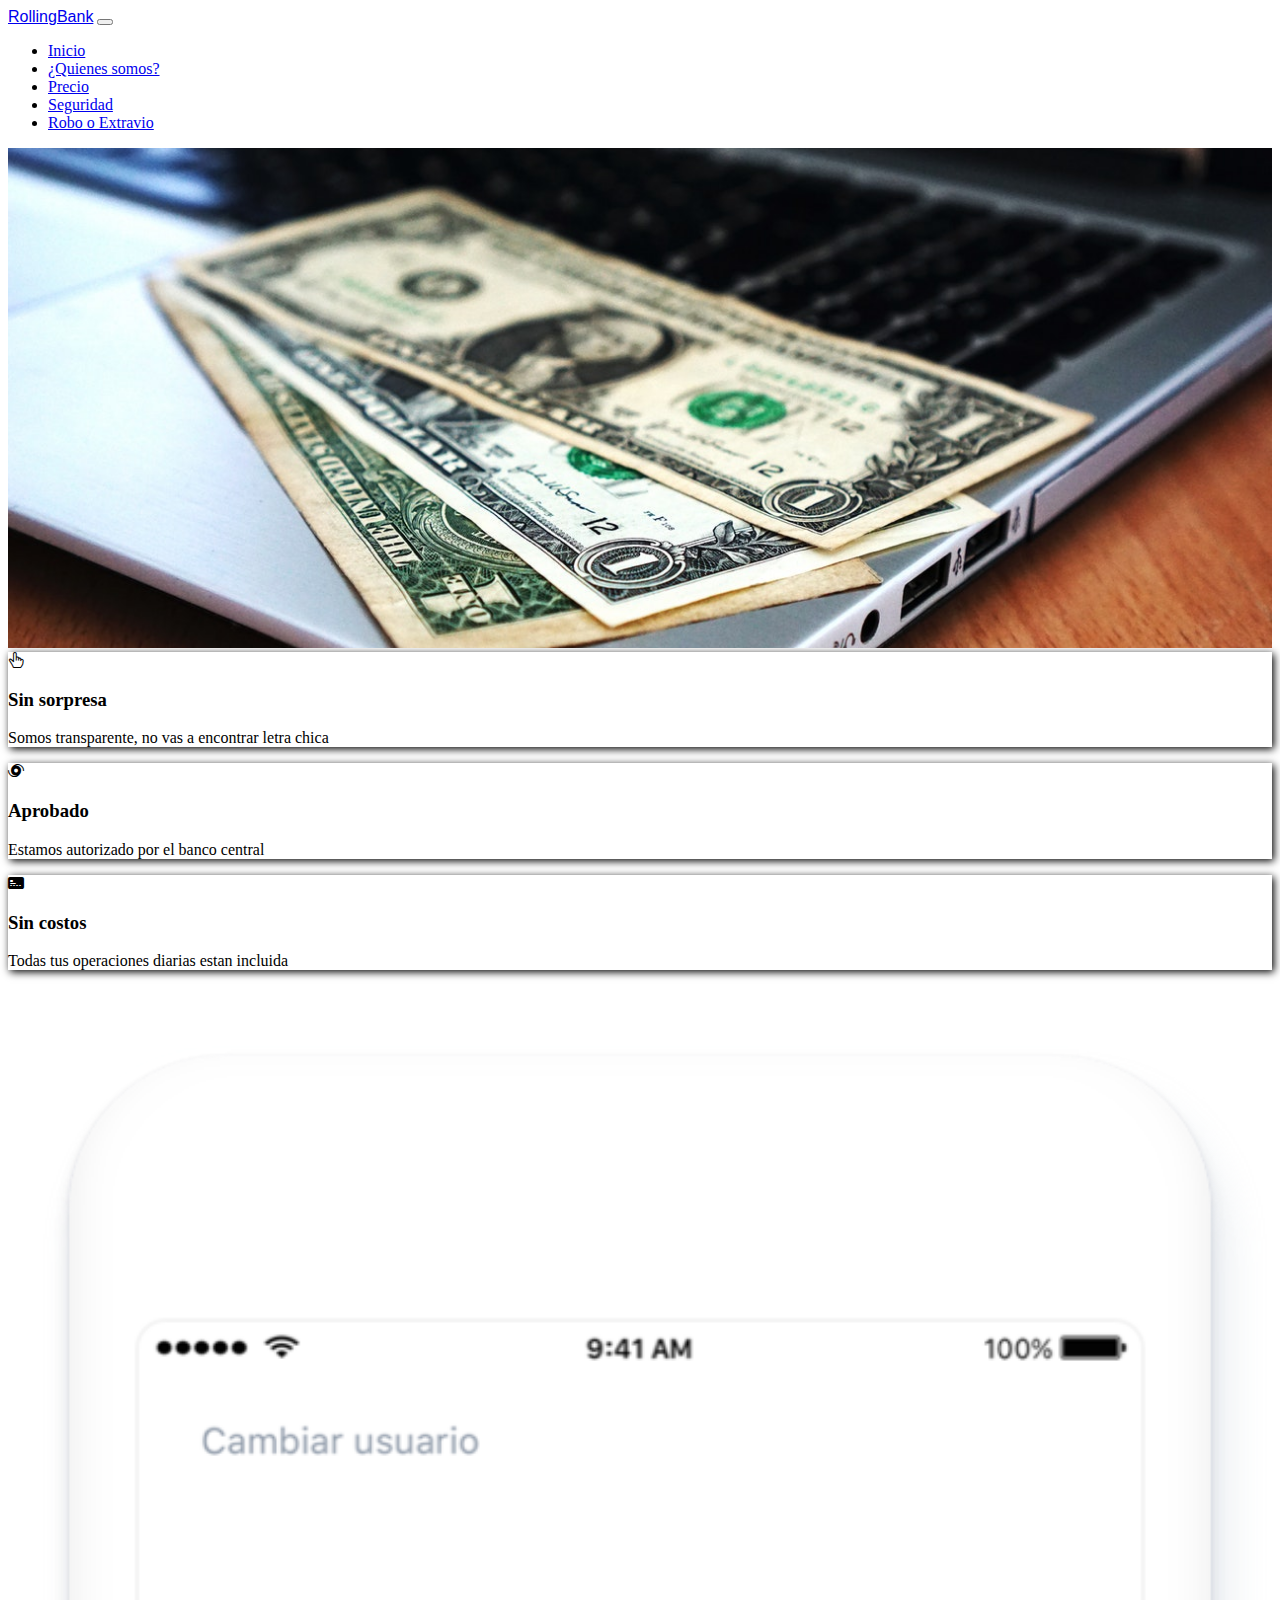
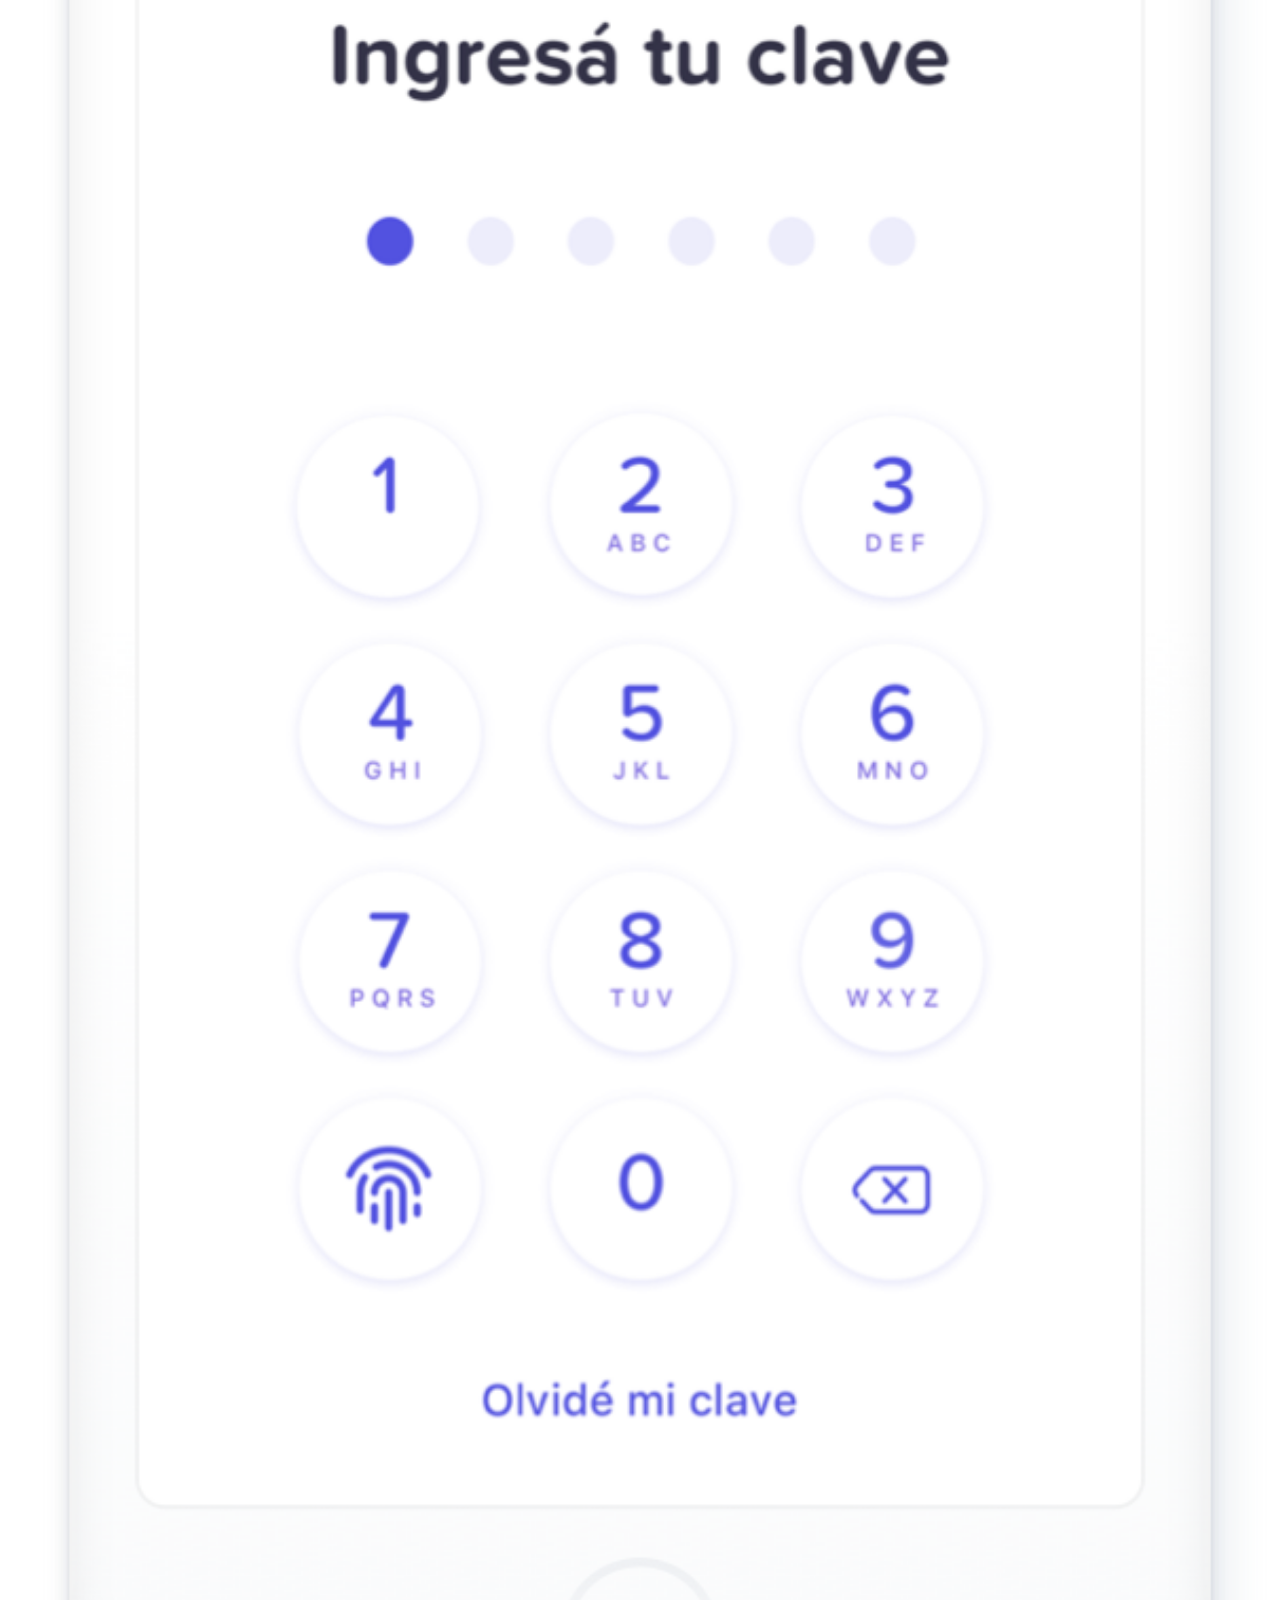
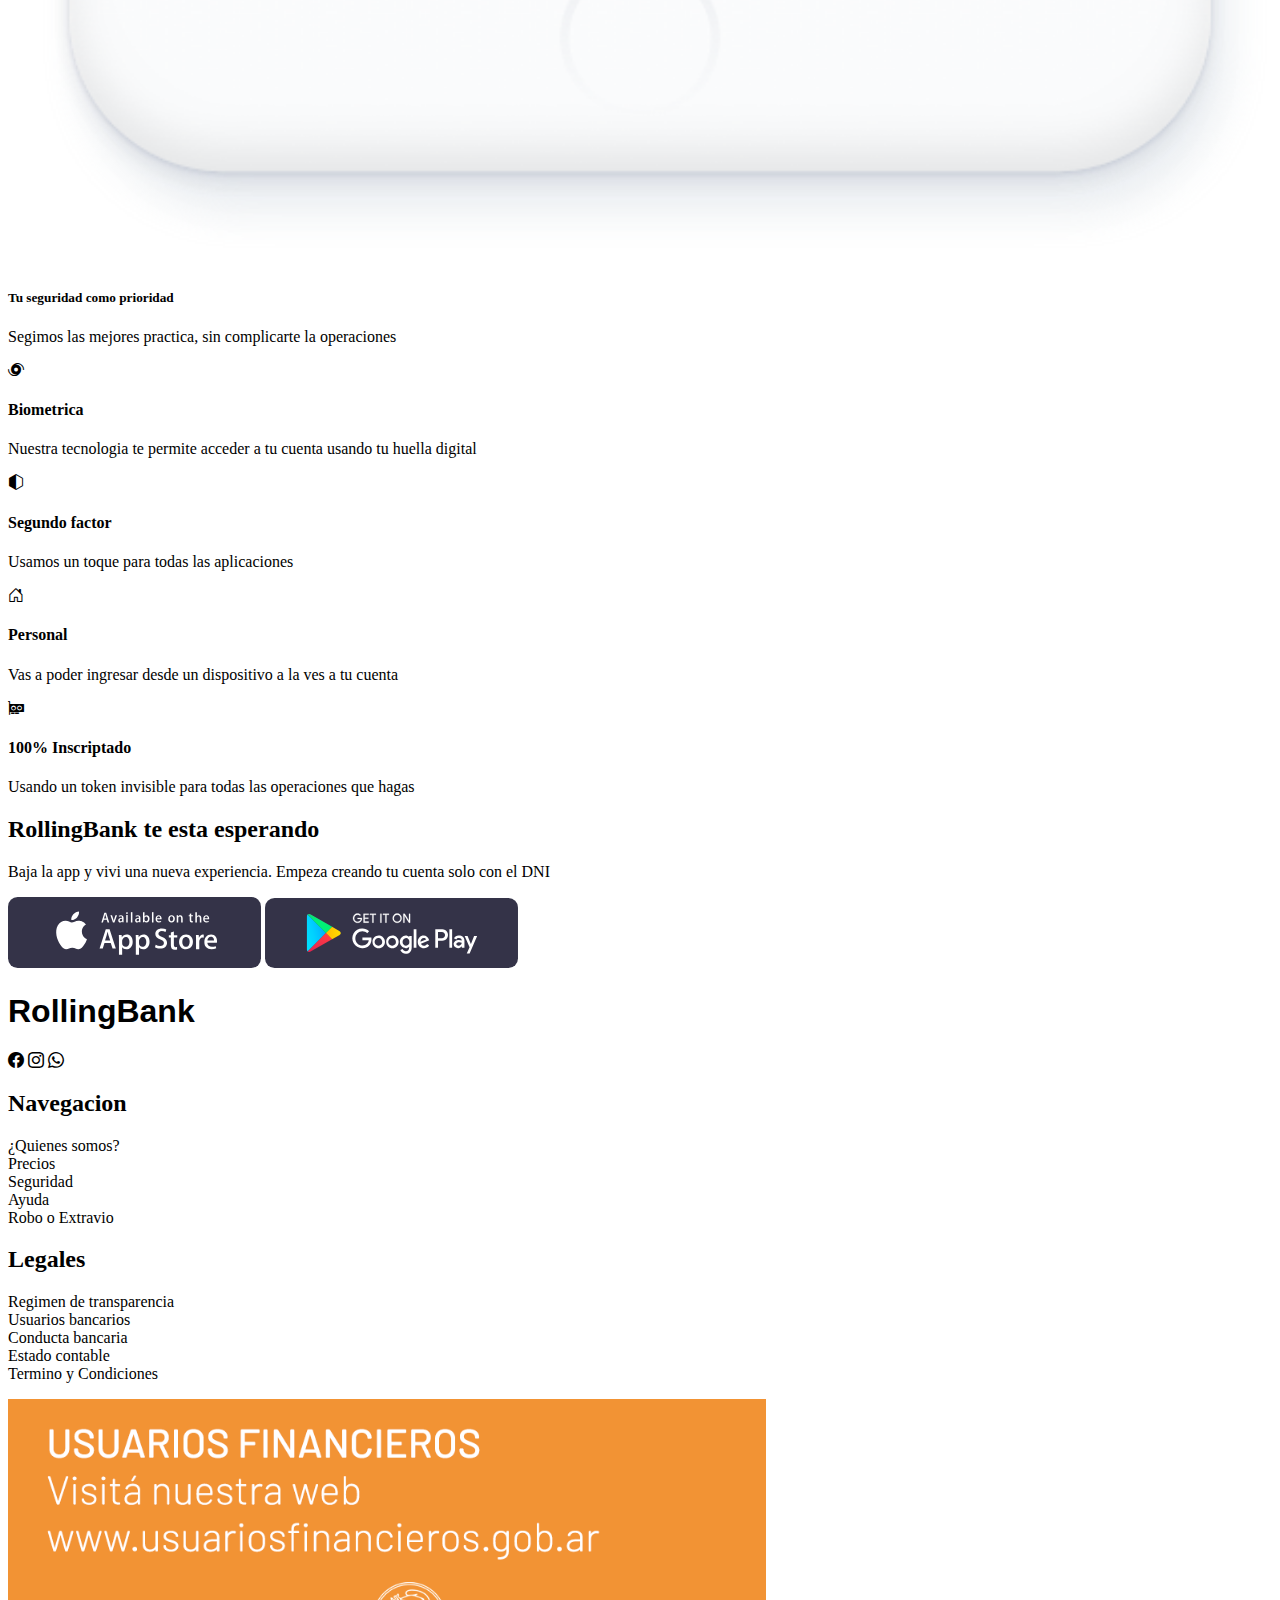
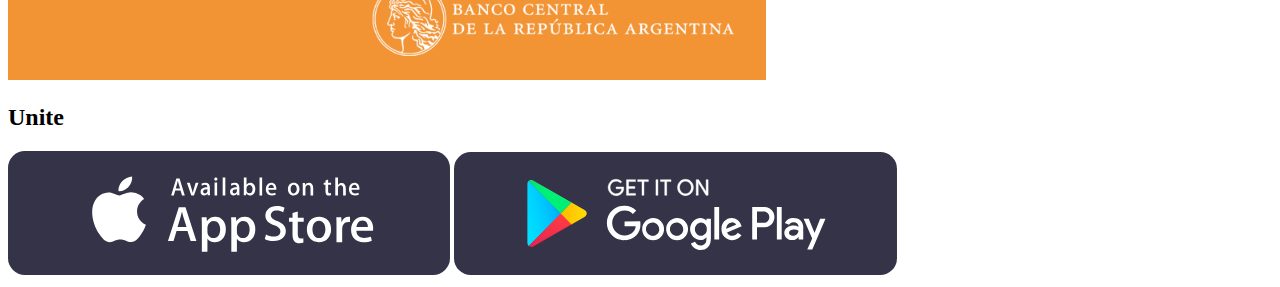
<file: index.html>
<!DOCTYPE html>
<html lang="en">
  <head>
    <meta charset="UTF-8" />
    <meta http-equiv="X-UA-Compatible" content="IE=edge" />
    <meta name="viewport" content="width=device-width, initial-scale=1.0" />
    <meta name="author" content="Yessica juarezz" />
    <meta name="descripcion" content="Pagina del banco" />
    <!-- CSS only -->
    <link
      href="https://cdn.jsdelivr.net/npm/bootstrap@5.2.0-beta1/dist/css/bootstrap.min.css"
      rel="stylesheet"
      integrity="sha384-0evHe/X+R7YkIZDRvuzKMRqM+OrBnVFBL6DOitfPri4tjfHxaWutUpFmBp4vmVor"
      crossorigin="anonymous"
    />
    <link rel="stylesheet" href="https://cdn.jsdelivr.net/npm/bootstrap-icons@1.8.3/font/bootstrap-icons.css">
    <link rel="stylesheet" href="css/syle.css" />
    <title>Banco</title>
  </head>
  <body>
    <nav class="navbar navbar-expand-lg bg-light container">
        <div class="container-fluid">
          <a class="navbar-brand tipo" href="index.html" >RollingBank</a>
          <button class="navbar-toggler" type="button" data-bs-toggle="collapse" data-bs-target="#navbarSupportedContent" aria-controls="navbarSupportedContent" aria-expanded="false" aria-label="Toggle navigation">
            <span class="navbar-toggler-icon"></span>
          </button>
          <div class="collapse navbar-collapse" id="navbarSupportedContent">
            <ul class="navbar-nav ms-auto mb-2 mb-lg-0">
              <li class="nav-item">
                <a class="nav-link active" aria-current="page" href="index.html">Inicio</a>
              </li>
              <li class="nav-item">
                <a class="nav-link" href="pages/QuienesSomos.html">¿Quienes somos?</a>
              </li>
              <li class="nav-item">
                <a class="nav-link" href="pages/Precio.html">Precio</a>
              </li>
              <li class="nav-item">
                <a class="nav-link" href="pages/seguridad.html">Seguridad</a>
              </li>
              <li class="nav-item">
                <a class="nav-link" href="pages/robo.html">Robo o Extravio</a>
              </li>
            </ul>
           
          </div>
        </div>
      </nav>
      <header>
      <section >
        
          <img src="img/img/banner/dolar.jpg" alt="dolar" width="100%" class="img">
      </section>
      <section class="container  ">
    <section >
          <article class=" row text-center mt-5 d-flex justify-content-center">
            <aside class="col-sm-11 col-md-3 sombra me-2">
              <i class="bi bi-hand-index-thumb text-danger fs-2 "></i>
                <h3>Sin sorpresa</h3>
                <p>Somos transparente, no vas a encontrar letra chica</p>
            </aside>
            <aside class="col-sm-11 col-md-3 sombra me-2">
              <i class="bi bi-hurricane fs-3 text-primary"></i>
                <h3>Aprobado</h3>
                <p>Estamos autorizado por el banco central</p>
            </aside>
            <aside class="col-sm-11 col-md-3 sombra me-2">
              <i class="bi bi-credit-card-2-front-fill text-success fs-2"></i>
                <h3>Sin costos</h3>
                <p>Todas tus operaciones diarias estan incluida</p>
            </aside>
          </article>
      </section>
      <section>
          <article class="row mt-5">
              <aside class="col-sm-12 col-md-4">
                  <img src="img/img/iphone-illustration-sec.png" alt="celular" width="100%">
              </aside >
              <aside  class="col-sm-12 col-md-8">
                <h5>Tu seguridad como prioridad</h5>
                <p>Segimos las mejores practica, sin complicarte la operaciones</p>
                <div class="row">
                    <div class="col-sm-8 col-md-6">
                      <i class="bi bi-hurricane text-danger fs-1"></i>
                        <h4>Biometrica</h4>
                        <p>Nuestra tecnologia te permite acceder a tu cuenta usando tu huella digital</p>
                    </div>
                    <div class="col-sm-8 col-md-6">
                      <i class="bi bi-hexagon-half text-secondary fs-1"></i>
                        <h4>Segundo factor</h4>
                        <p>Usamos un toque para todas las aplicaciones</p>
                    </div>
                    <div class="col-sm-8 col-md-6">
                      <i class="bi bi-house-door text-warning fs-1"></i>
                        <h4>Personal</h4>
                        <p>Vas a poder ingresar desde un dispositivo a la ves a tu cuenta</p>
                    </div>
                    <div class="col-sm-8 col-md-6">
                      <i class="bi bi-gpu-card text-info fs-1"></i>
                        <h4> 100% Inscriptado</h4>
                        <p>Usando un token invisible para todas las operaciones que hagas</p>
                    </div>

                </div>
              </aside>

          </article>
      </section>
      
    </section>
    <section  class="bg-primary text-center p-5">
        <h2 class="display-2">RollingBank te esta esperando</h2>
        <p>Baja la app y vivi una nueva experiencia. Empeza creando tu cuenta solo con el DNI</p>
        <article>
            <img src="img/img/badge-apple-store.svg" alt="aplicaciones para celular" width="20%">
            <img src="img/img/google-play-badge-bb.svg" alt="aplicaion para celular" width="20%">
        </article>
    </section>
</header>
<footer >
    <section class=" bg-dark text-secondary">
        <section class="container">
        <aside class="row ">
            <div >
            <h1 class="tipo">RollingBank</h1>
            <i class="bi bi-facebook"></i>
            <i class="bi bi-instagram"></i>
            <i class="bi bi-whatsapp"></i>
        </div>
            <div class="col-sm-12 col-md-6 col-lg-3">
                <h2>Navegacion</h2>
                <p>¿Quienes somos? <br> Precios <br> Seguridad <br> Ayuda <br> Robo o Extravio</p>
            </div>
            <div class="col-sm-12 col-md-6 col-lg-3">
                <h2>Legales</h2>
                <p>Regimen de transparencia <br> Usuarios bancarios <br>Conducta bancaria <br>Estado contable <br>Termino y Condiciones</p>
            </div>
            <div class="col-sm-12 col-md-6 col-lg-3">
                <img src="img/img/usuariosfinancieros.png" alt="una tarjeta de usuario financieros" width="60%" >
            </div>
            <div class="col-sm-12 col-md-6 col-lg-3">
                <h2>Unite</h2>
                <img src="img/img/badge-apple-store.svg" alt="aplicaciones para celular" width="35%">
                <img src="img/img/google-play-badge-bb.svg" alt="Aplicaion para celular" width="35%">
            </div>
            

        </aside>
    </section>

    </section>

</footer>
  </body>
  <!-- JavaScript Bundle with Popper -->
  <script
    src="https://cdn.jsdelivr.net/npm/bootstrap@5.2.0-beta1/dist/js/bootstrap.bundle.min.js"
    integrity="sha384-pprn3073KE6tl6bjs2QrFaJGz5/SUsLqktiwsUTF55Jfv3qYSDhgCecCxMW52nD2"
    crossorigin="anonymous"
  ></script>
</html>
</file>
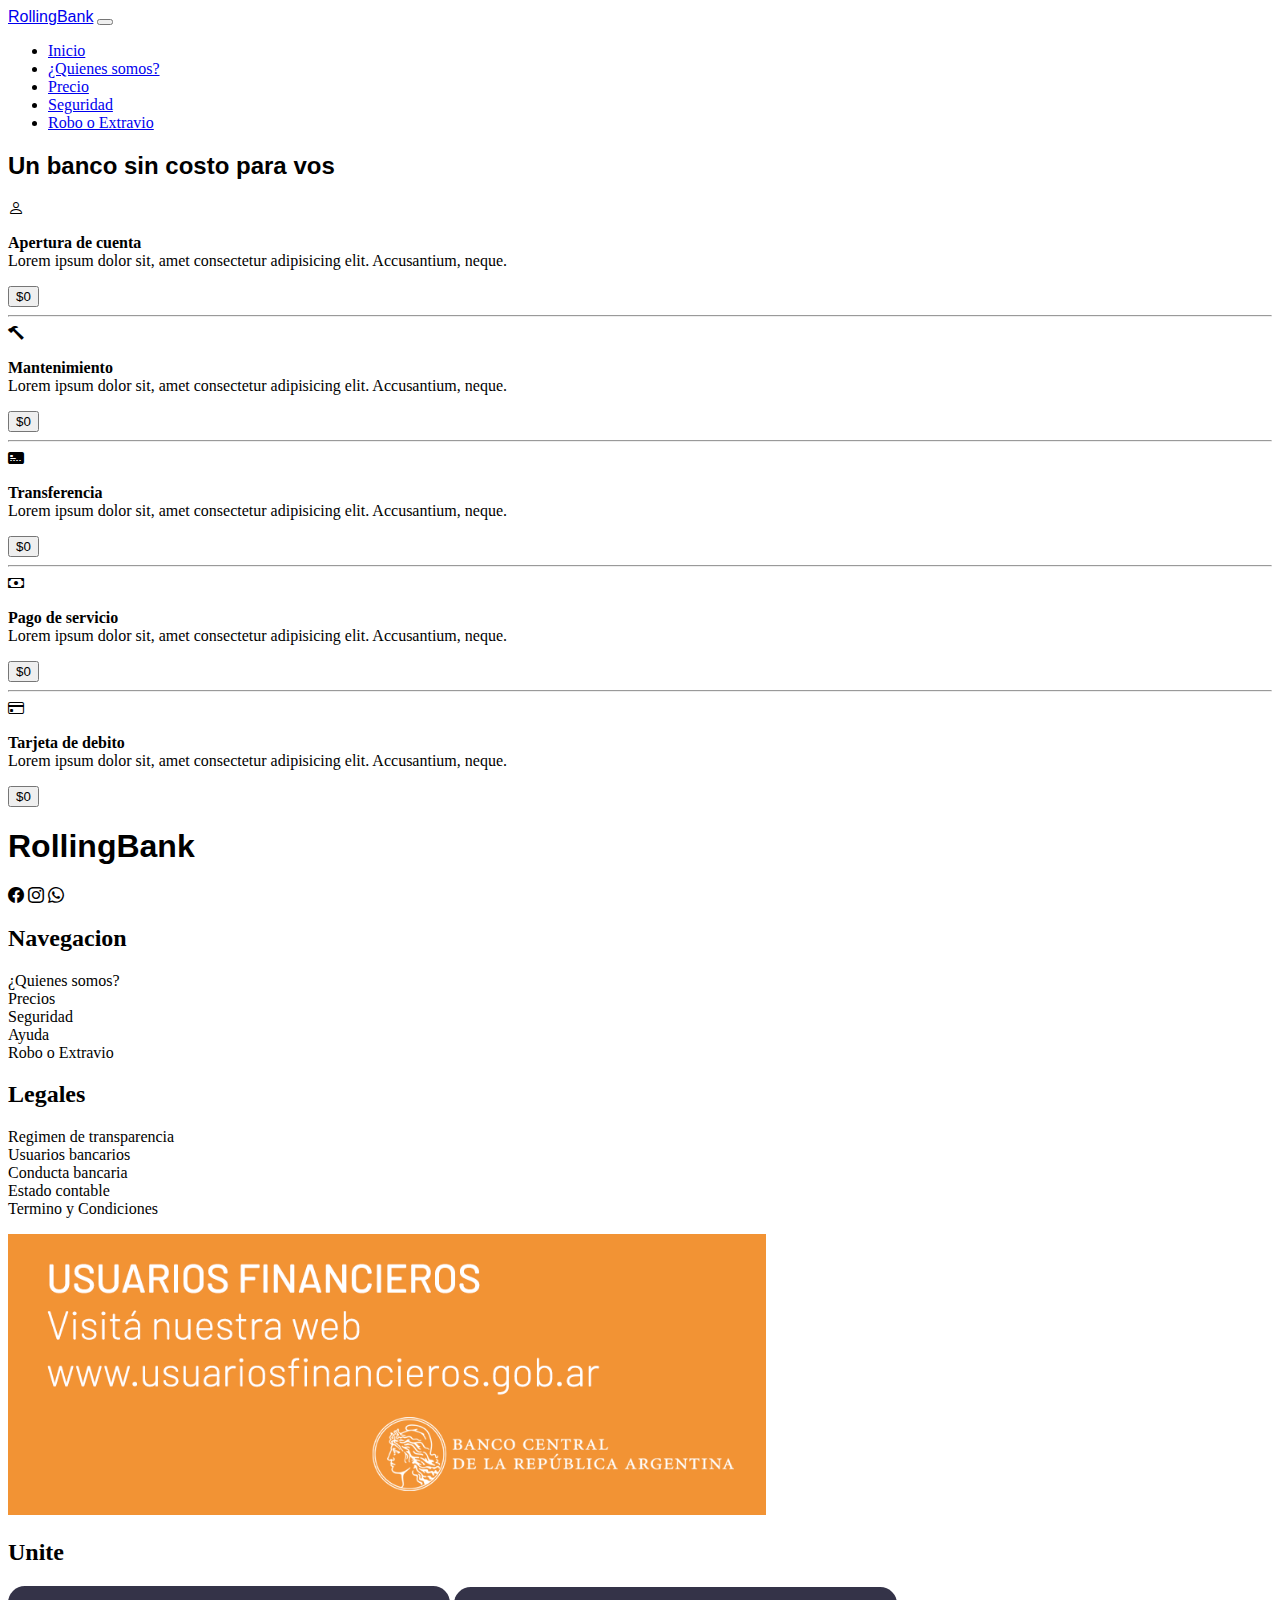
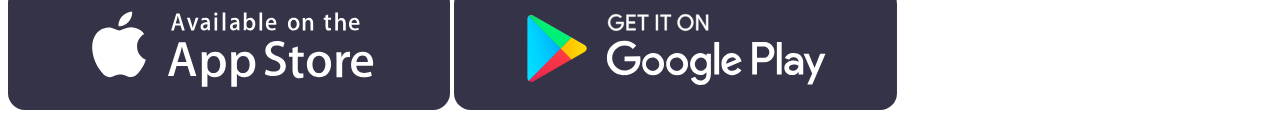
<file: pages/Precio.html>
<!DOCTYPE html>
<html lang="en">
  <head>
    <meta charset="UTF-8" />
    <meta http-equiv="X-UA-Compatible" content="IE=edge" />
    <meta name="viewport" content="width=device-width, initial-scale=1.0" />
    <meta name="author" content="Yessica juarezz" />
    <meta name="descripcion" content="Pagina del banco" />
    <!-- CSS only -->
    <link
      href="https://cdn.jsdelivr.net/npm/bootstrap@5.2.0-beta1/dist/css/bootstrap.min.css"
      rel="stylesheet"
      integrity="sha384-0evHe/X+R7YkIZDRvuzKMRqM+OrBnVFBL6DOitfPri4tjfHxaWutUpFmBp4vmVor"
      crossorigin="anonymous"
    />
    <link rel="stylesheet" href="https://cdn.jsdelivr.net/npm/bootstrap-icons@1.8.3/font/bootstrap-icons.css">
    <link rel="stylesheet" href="../css/syle.css" />
    <title>Robo y Extravio</title>
  </head>
  <body>
    <nav class="navbar navbar-expand-lg bg-light container">
        <div class="container-fluid">
          <a class="navbar-brand tipo" href="index.html" >RollingBank</a>
          <button class="navbar-toggler" type="button" data-bs-toggle="collapse" data-bs-target="#navbarSupportedContent" aria-controls="navbarSupportedContent" aria-expanded="false" aria-label="Toggle navigation">
            <span class="navbar-toggler-icon"></span>
          </button>
          <div class="collapse navbar-collapse" id="navbarSupportedContent">
            <ul class="navbar-nav ms-auto mb-2 mb-lg-0">
              <li class="nav-item">
                <a class="nav-link  " aria-current="page" href="../index.html">Inicio</a>
              </li>
              <li class="nav-item">
                <a class="nav-link" href="QuienesSomos.html">¿Quienes somos?</a>
              </li>
              <li class="nav-item">
                <a class="nav-link active" href="Precio.html">Precio</a>
              </li>
              <li class="nav-item">
                <a class="nav-link" href="seguridad.html">Seguridad</a>
              </li>
              <li class="nav-item">
                <a class="nav-link " href="robo.html">Robo o Extravio</a>
              </li>
            </ul>
           
          </div>
        </div>
      </nav>
      <header >
        <section class="bg-primary p-4 text-center">
            <h2 class="tipo text-light">Un banco sin costo para vos</h2>
          </section>
          <section class="container">
         <div class="card container mt-5 mb-5 ">
            <section class="row">
            <div class="col-sm-12 col-md-2 fs-3 text-center text-primary">
              <i class="bi bi-person"></i>
            </div>
            <div class="col-sm-12 col-md-8">
              <p> <strong>Apertura de cuenta</strong>  <br> Lorem ipsum dolor sit, amet consectetur adipisicing elit. Accusantium, neque.</p>
            </div>
            <div class="col-sm-12 col-md-2 text-center">
           
              <button class="btn bg-primary m-3">$0</button>
            </div>
         
            <hr>
            <div class="col-lg-2 col-sm-2 fs-1 text-center ">
              <i class="bi bi-hammer text-warning"></i>
            </div>
            <div class="col-lg-8 col-sm-8">
              <p> <strong>Mantenimiento</strong>  <br> Lorem ipsum dolor sit, amet consectetur adipisicing elit. Accusantium, neque.</p>
            </div>
            <div class="col-lg-2 col-sm-2 text-center">
              
              <button class="btn bg-primary m-3">$0</button>
            </div>
            <hr>
            <div class="col-lg-2 col-sm-2 fs-1 text-center ">
              <i class="bi bi-credit-card-2-front-fill text-danger"></i>
            </div>
            <div class="col-lg-8 col-sm-8">
              <p> <strong>Transferencia</strong>  <br> Lorem ipsum dolor sit, amet consectetur adipisicing elit. Accusantium, neque.</p>
            </div>
            <div class="col-lg-2 col-sm-2 text-center">
              
              <button class="btn bg-primary m-3">$0</button>
            </div>
            <hr>
            <div class="col-lg-2 col-sm-2 fs-1 text-center ">
              <i class="bi bi-cash text-success"></i>
            </div>
            <div class="col-lg-8 col-sm-8">
              <p> <strong>Pago de servicio</strong>  <br> Lorem ipsum dolor sit, amet consectetur adipisicing elit. Accusantium, neque.</p>
            </div>
            <div class="col-lg-2 col-sm-2 text-center">
              
              <button class="btn bg-primary m-3 ">$0</button>
            </div>
            <hr>
            <div class="col-lg-2 col-sm-2 fs-1 text-center ">
              <i class="bi bi-credit-card text-primary"></i>
            </div>
            <div class="col-lg-8 col-sm-8">
              <p> <strong>Tarjeta de debito</strong>  <br> Lorem ipsum dolor sit, amet consectetur adipisicing elit. Accusantium, neque.</p>
            </div>
            <div class="col-lg-2 col-sm-2 text-center">
              
              <button class="btn bg-primary m-3">$0</button>
            </div>
            
          </section>
           
            </ul>
          </div>
          </section>
      </header>
      <footer >
        <section class=" bg-dark text-secondary">
            <section class="container">
            <aside class="row ">
                <div >
                <h1 class="tipo">RollingBank</h1>
                <i class="bi bi-facebook"></i>
                <i class="bi bi-instagram"></i>
                <i class="bi bi-whatsapp"></i>
            </div>
                <div class="col-sm-12 col-md-6 col-lg-3">
                    <h2>Navegacion</h2>
                    <p>¿Quienes somos? <br> Precios <br> Seguridad <br> Ayuda <br> Robo o Extravio</p>
                </div>
                <div class="col-sm-12 col-md-6 col-lg-3">
                    <h2>Legales</h2>
                    <p>Regimen de transparencia <br> Usuarios bancarios <br>Conducta bancaria <br>Estado contable <br>Termino y Condiciones</p>
                </div>
                <div class="col-sm-12 col-md-6 col-lg-3">
                    <img src="../img/img/usuariosfinancieros.png" alt="una tarjeta de usuario financieros" width="60%" >
                </div>
                <div class="col-sm-12 col-md-6 col-lg-3">
                    <h2>Unite</h2>
                    <img src="../img/img/badge-apple-store.svg" alt="aplicaciones para celular" width="35%">
                    <img src="../img/img/google-play-badge-bb.svg" alt="Aplicaion para celular" width="35%">
                </div>
                
    
            </aside>
        </section>
    
        </section>
    
    </footer>
    <script
    src="https://cdn.jsdelivr.net/npm/bootstrap@5.2.0-beta1/dist/js/bootstrap.bundle.min.js"
    integrity="sha384-pprn3073KE6tl6bjs2QrFaJGz5/SUsLqktiwsUTF55Jfv3qYSDhgCecCxMW52nD2"
    crossorigin="anonymous"
  ></script>
          
      </body>
</html>
</file>
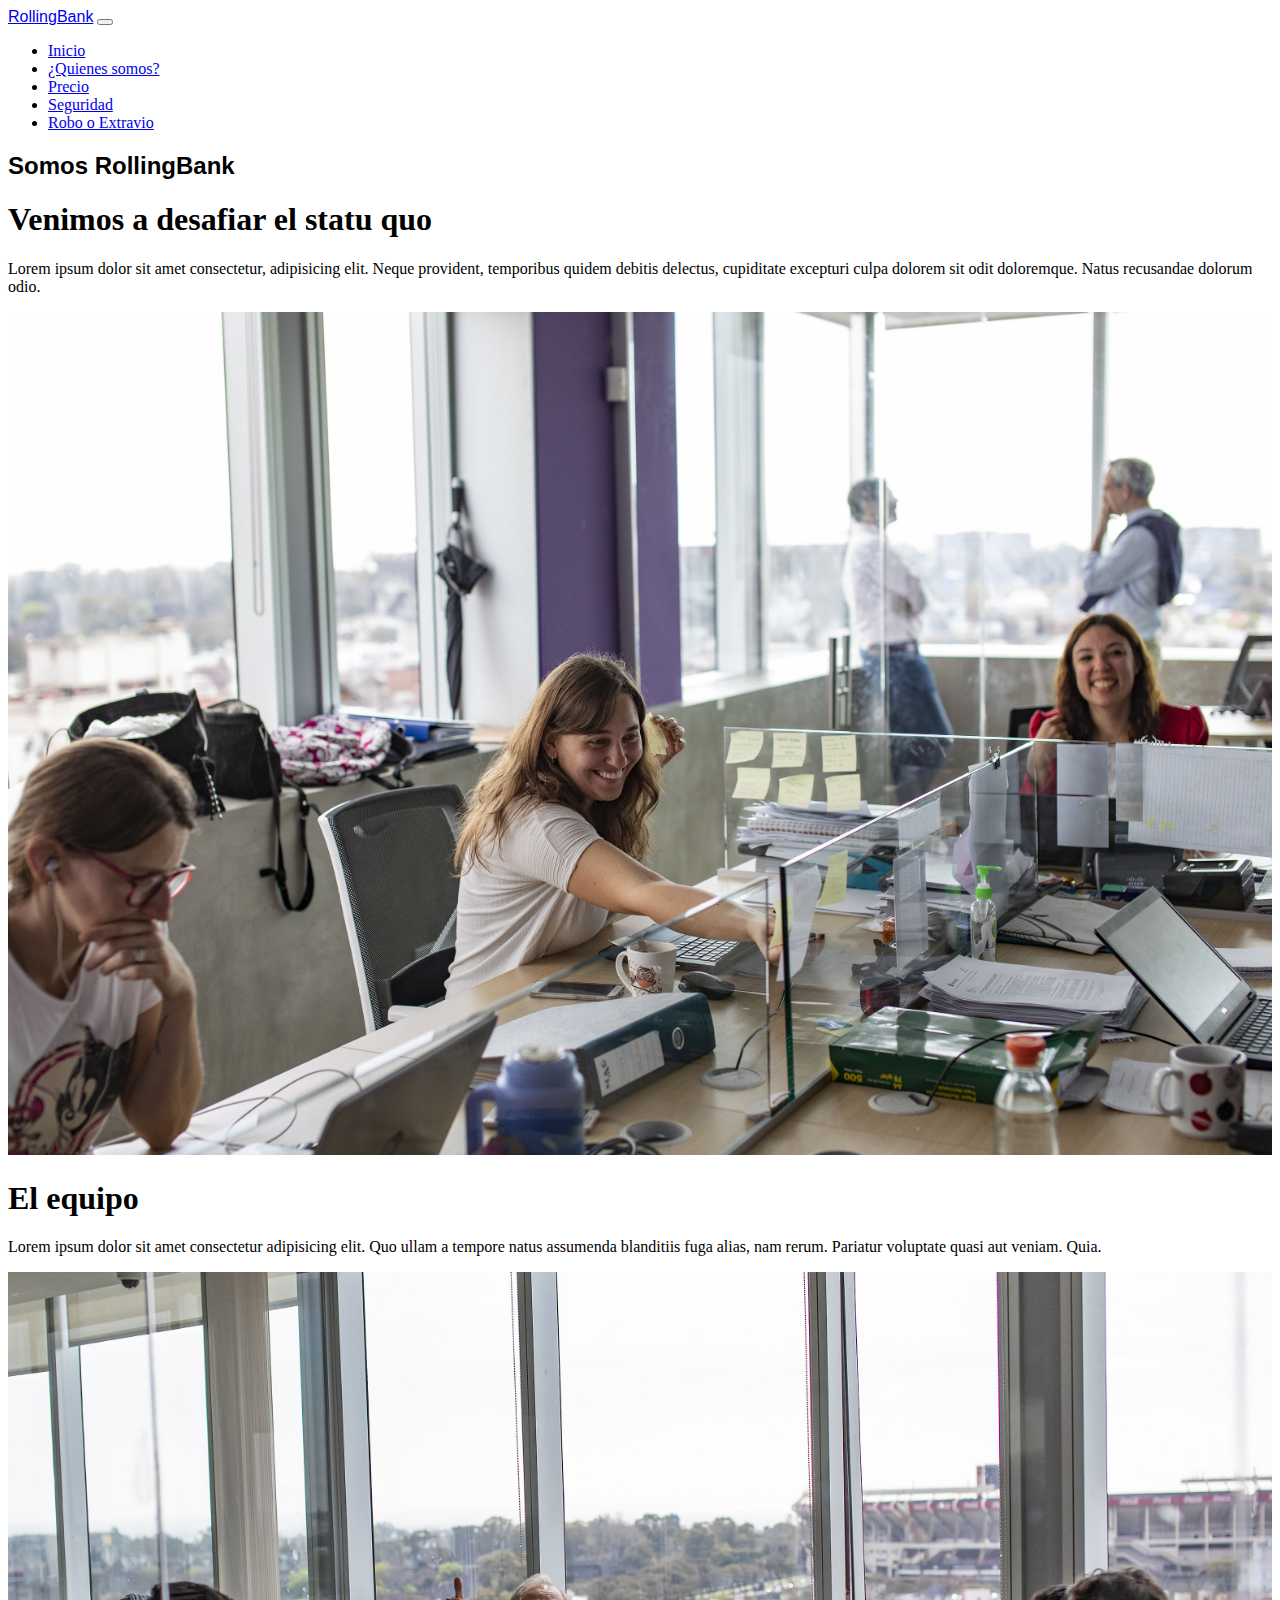
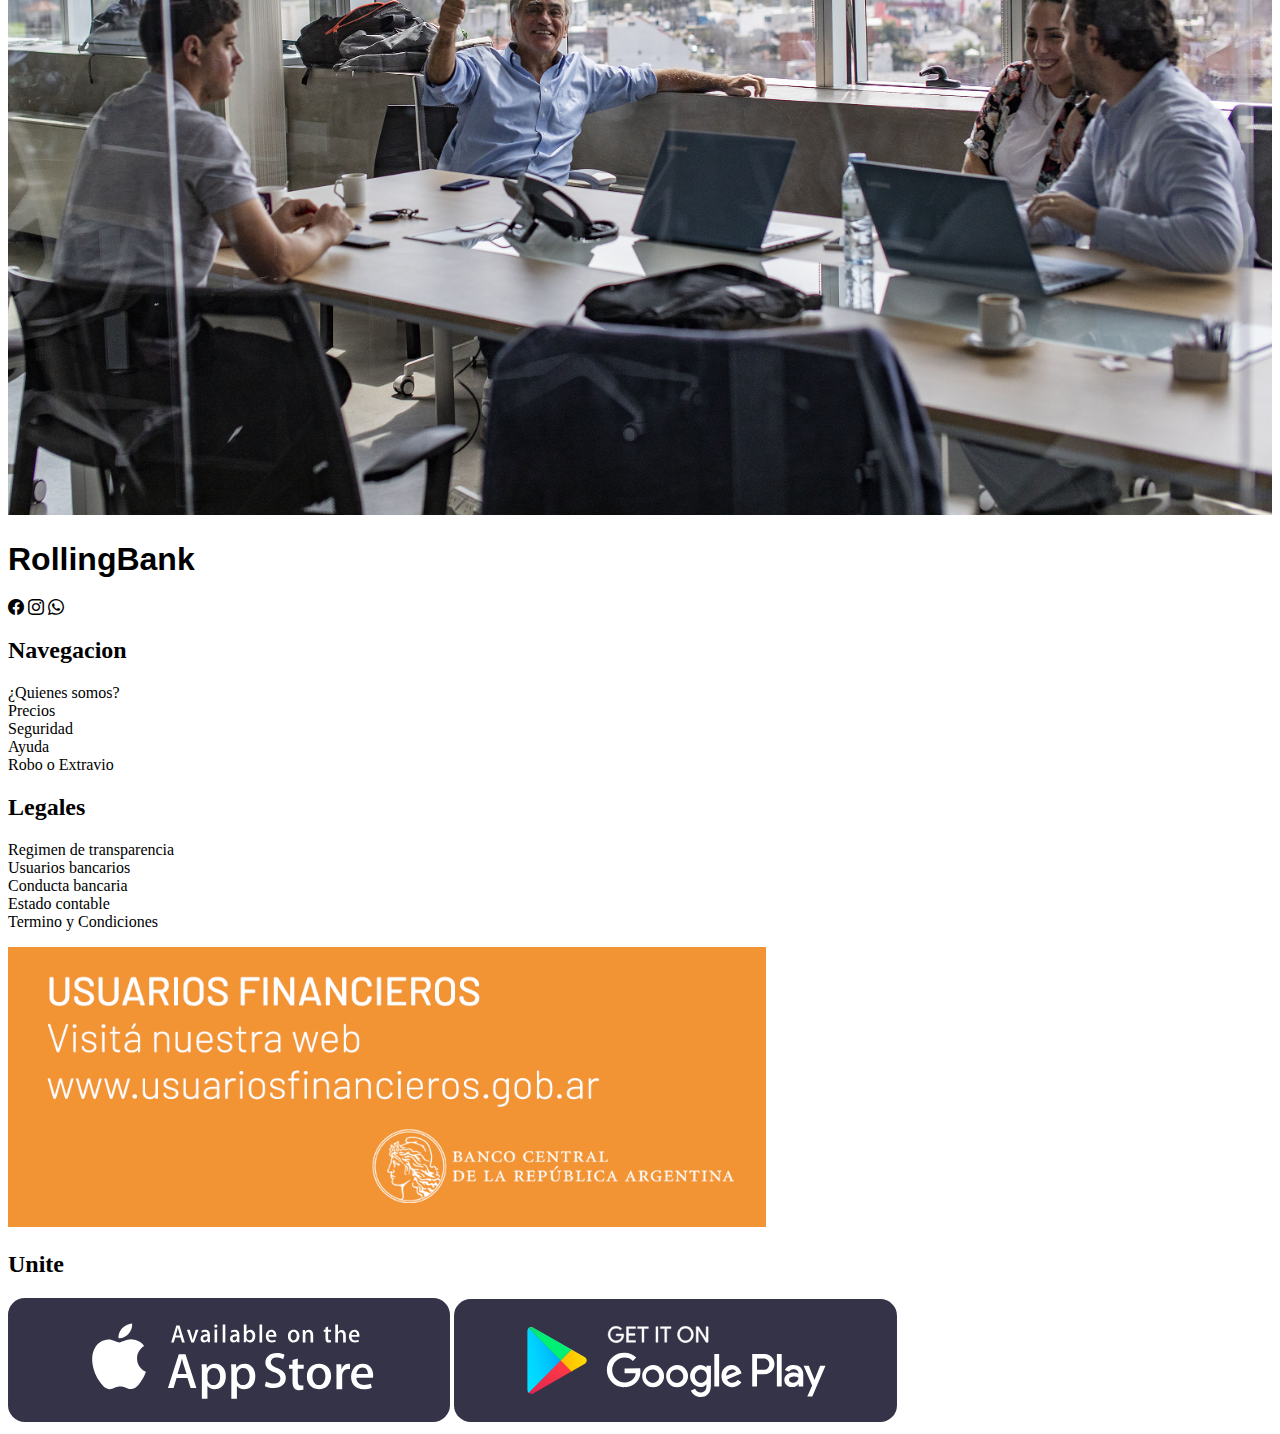
<file: pages/QuienesSomos.html>
<!DOCTYPE html>
<html lang="en">
  <head>
    <meta charset="UTF-8" />
    <meta http-equiv="X-UA-Compatible" content="IE=edge" />
    <meta name="viewport" content="width=device-width, initial-scale=1.0" />
    <meta name="author" content="Yessica juarezz" />
    <meta name="descripcion" content="Pagina del banco" />
    <!-- CSS only -->
    <link
      href="https://cdn.jsdelivr.net/npm/bootstrap@5.2.0-beta1/dist/css/bootstrap.min.css"
      rel="stylesheet"
      integrity="sha384-0evHe/X+R7YkIZDRvuzKMRqM+OrBnVFBL6DOitfPri4tjfHxaWutUpFmBp4vmVor"
      crossorigin="anonymous"
    />
    <link
      rel="stylesheet"
      href="https://cdn.jsdelivr.net/npm/bootstrap-icons@1.8.3/font/bootstrap-icons.css"
    />
    <link rel="stylesheet" href="../css/syle.css" />
    <title>Robo y Extravio</title>
  </head>
  <body>
    <nav class="navbar navbar-expand-lg bg-light container">
      <div class="container-fluid">
        <a class="navbar-brand tipo" href="index.html">RollingBank</a>
        <button
          class="navbar-toggler"
          type="button"
          data-bs-toggle="collapse"
          data-bs-target="#navbarSupportedContent"
          aria-controls="navbarSupportedContent"
          aria-expanded="false"
          aria-label="Toggle navigation"
        >
          <span class="navbar-toggler-icon"></span>
        </button>
        <div class="collapse navbar-collapse" id="navbarSupportedContent">
          <ul class="navbar-nav ms-auto mb-2 mb-lg-0">
            <li class="nav-item">
              <a class="nav-link" aria-current="page" href="../index.html"
                >Inicio</a
              >
            </li>
            <li class="nav-item">
              <a class="nav-link active" href="QuienesSomos.html">¿Quienes somos?</a>
            </li>
            <li class="nav-item">
              <a class="nav-link" href="Precio.html">Precio</a>
            </li>
            <li class="nav-item">
              <a class="nav-link" href="seguridad.html">Seguridad</a>
            </li>
            <li class="nav-item">
              <a class="nav-link " href="robo.html">Robo o Extravio</a>
            </li>
          </ul>
        </div>
      </div>
    </nav>
    <header class="text-center">
      <section class="bg-primary p-4">
        <h2 class="tipo text-light">Somos RollingBank</h2>
      </section>
      <section class="container">
        <article class="my-5"> 
          <h1>Venimos a desafiar el statu quo</h1>
          <p>
            Lorem ipsum dolor sit amet consectetur, adipisicing elit. Neque
            provident, temporibus quidem debitis delectus, cupiditate excepturi
            culpa dolorem sit odit doloremque. Natus recusandae dolorum odio.
          </p>
          <img
            src="../img/img/quienes-somos/us1.jpg"
            alt="oficina con empleados"
            width="100%"
          />
        </article>
        <article class="my-5">
          <h1>El equipo</h1>
          <p>
            Lorem ipsum dolor sit amet consectetur adipisicing elit. Quo ullam a
            tempore natus assumenda blanditiis fuga alias, nam rerum. Pariatur
            voluptate quasi aut veniam. Quia.
          </p>
          <img src="../img/img/quienes-somos/us3.jpg" alt="oficina con enpleados" width="100%">
        </article>
      </section>
    </header>
    <footer>
      <section class="bg-dark text-secondary">
        <section class="container">
          <aside class="row">
            <div>
              <h1 class="tipo">RollingBank</h1>
              <i class="bi bi-facebook"></i>
              <i class="bi bi-instagram"></i>
              <i class="bi bi-whatsapp"></i>
            </div>
            <div class="col-sm-12 col-md-6 col-lg-3">
              <h2>Navegacion</h2>
              <p>
                ¿Quienes somos? <br />
                Precios <br />
                Seguridad <br />
                Ayuda <br />
                Robo o Extravio
              </p>
            </div>
            <div class="col-sm-12 col-md-6 col-lg-3">
              <h2>Legales</h2>
              <p>
                Regimen de transparencia <br />
                Usuarios bancarios <br />Conducta bancaria <br />Estado contable
                <br />Termino y Condiciones
              </p>
            </div>
            <div class="col-sm-12 col-md-6 col-lg-3">
              <img
                src="../img/img/usuariosfinancieros.png"
                alt="una tarjeta de usuario financieros"
                width="60%"
              />
            </div>
            <div class="col-sm-12 col-md-6 col-lg-3">
              <h2>Unite</h2>
              <img
                src="../img/img/badge-apple-store.svg"
                alt="aplicaciones para celular"
                width="35%"
              />
              <img
                src="../img/img/google-play-badge-bb.svg"
                alt="Aplicaion para celular"
                width="35%"
              />
            </div>
          </aside>
        </section>
      </section>
    </footer>
    <script
      src="https://cdn.jsdelivr.net/npm/bootstrap@5.2.0-beta1/dist/js/bootstrap.bundle.min.js"
      integrity="sha384-pprn3073KE6tl6bjs2QrFaJGz5/SUsLqktiwsUTF55Jfv3qYSDhgCecCxMW52nD2"
      crossorigin="anonymous"
    ></script>
  </body>
</html>
</file>
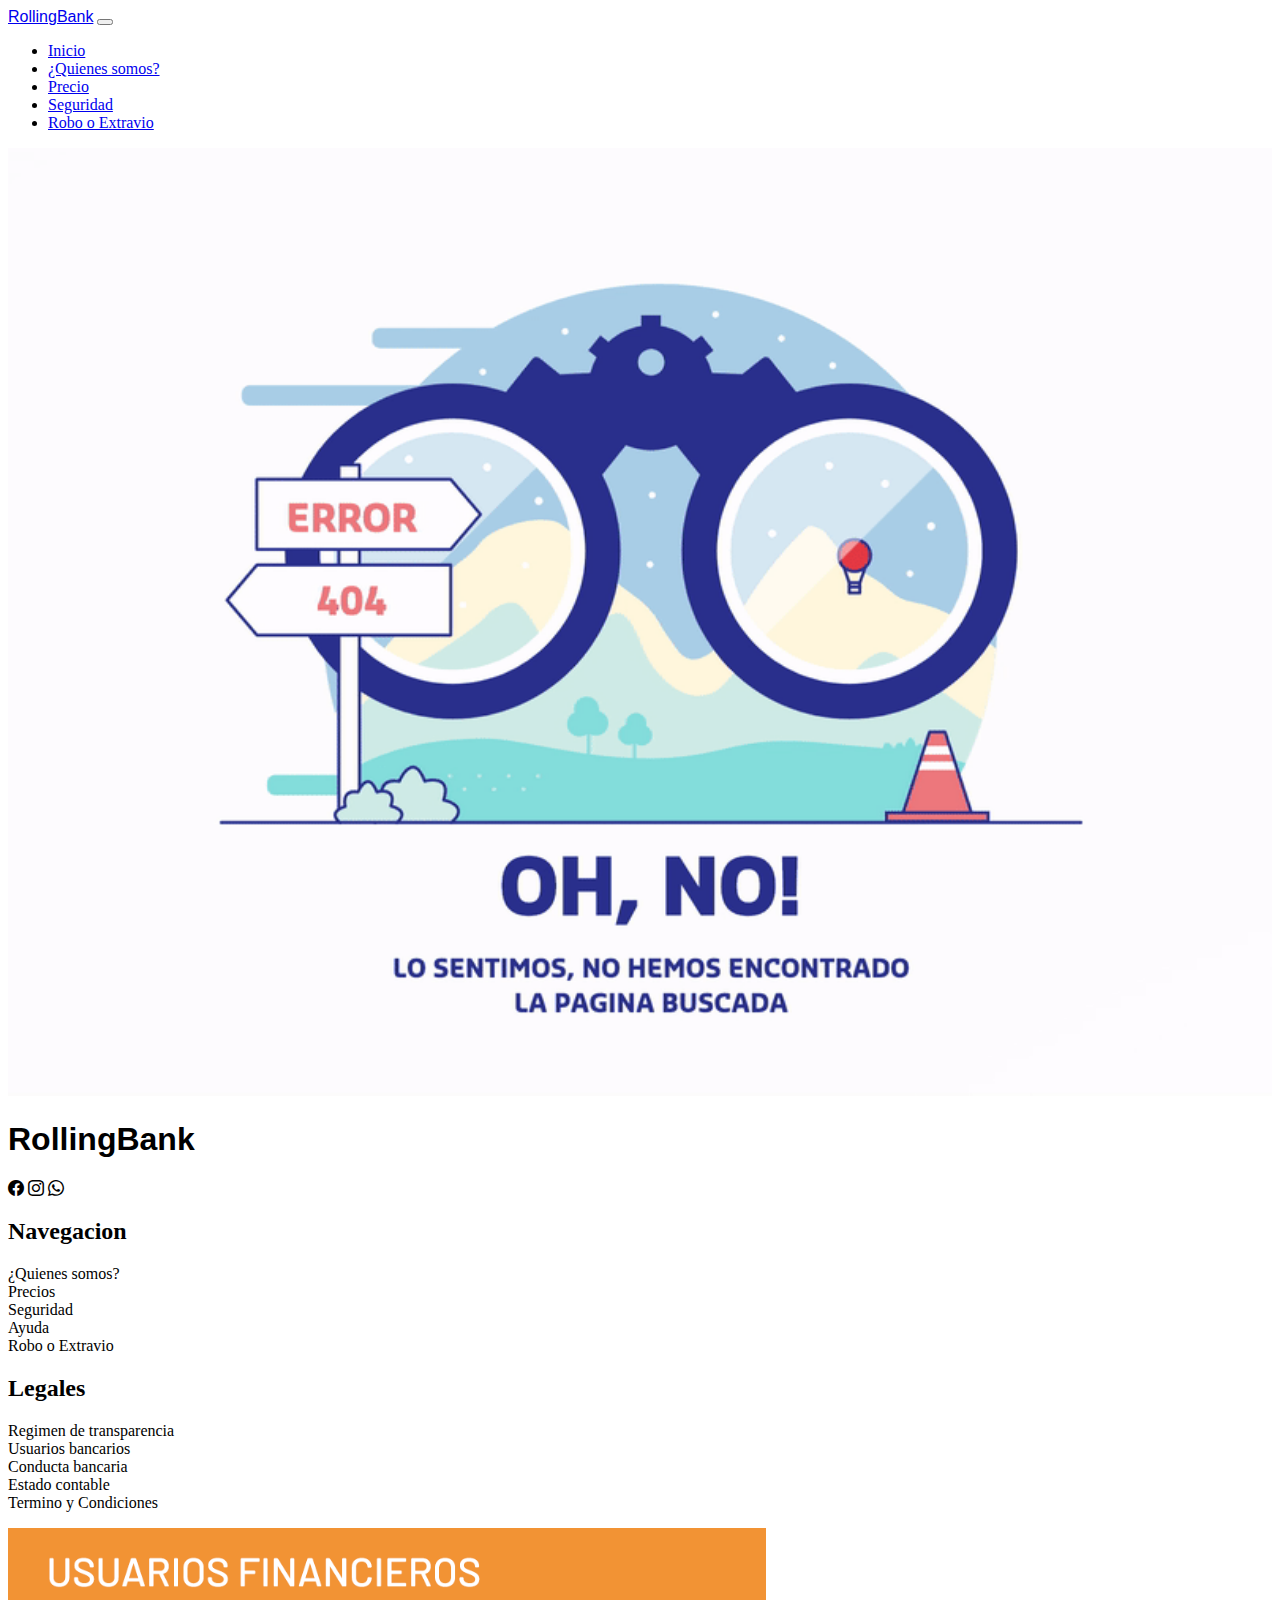
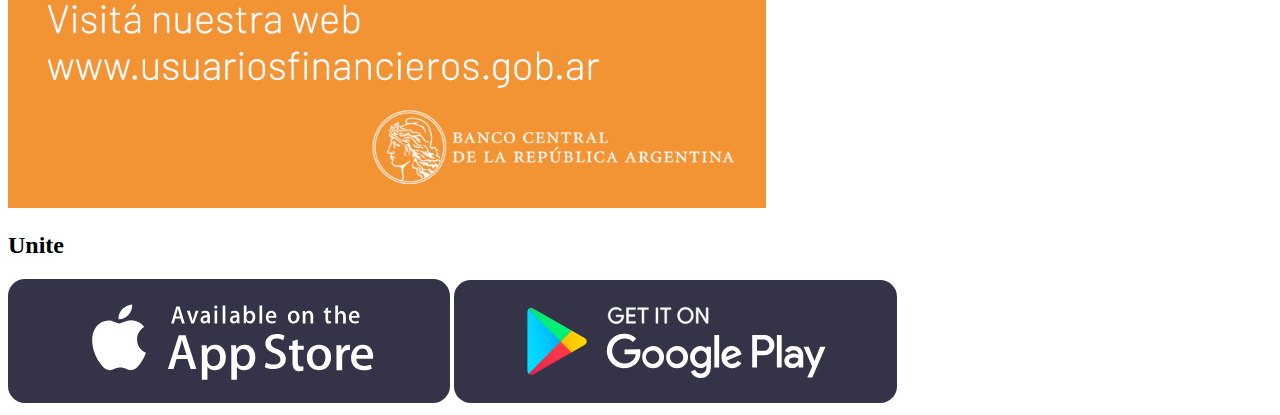
<file: pages/robo.html>
<!DOCTYPE html>
<html lang="en">
  <head>
    <meta charset="UTF-8" />
    <meta http-equiv="X-UA-Compatible" content="IE=edge" />
    <meta name="viewport" content="width=device-width, initial-scale=1.0" />
    <meta name="author" content="Yessica juarezz" />
    <meta name="descripcion" content="Pagina del banco" />
    <!-- CSS only -->
    <link
      href="https://cdn.jsdelivr.net/npm/bootstrap@5.2.0-beta1/dist/css/bootstrap.min.css"
      rel="stylesheet"
      integrity="sha384-0evHe/X+R7YkIZDRvuzKMRqM+OrBnVFBL6DOitfPri4tjfHxaWutUpFmBp4vmVor"
      crossorigin="anonymous"
    />
    <link rel="stylesheet" href="https://cdn.jsdelivr.net/npm/bootstrap-icons@1.8.3/font/bootstrap-icons.css">
    <link rel="stylesheet" href="../css/syle.css" />
    <title>Robo y Extravio</title>
  </head>
  <body>
    <nav class="navbar navbar-expand-lg bg-light container">
        <div class="container-fluid">
          <a class="navbar-brand tipo" href="index.html" >RollingBank</a>
          <button class="navbar-toggler" type="button" data-bs-toggle="collapse" data-bs-target="#navbarSupportedContent" aria-controls="navbarSupportedContent" aria-expanded="false" aria-label="Toggle navigation">
            <span class="navbar-toggler-icon"></span>
          </button>
          <div class="collapse navbar-collapse" id="navbarSupportedContent">
            <ul class="navbar-nav ms-auto mb-2 mb-lg-0">
              <li class="nav-item">
                <a class="nav-link  " aria-current="page" href="../index.html">Inicio</a>
              </li>
              <li class="nav-item">
                <a class="nav-link" href="QuienesSomos.html">¿Quienes somos?</a>
              </li>
              <li class="nav-item">
                <a class="nav-link" href="Precio.html">Precio</a>
              </li>
              <li class="nav-item">
                <a class="nav-link" href="seguridad.html">Seguridad</a>
              </li>
              <li class="nav-item">
                <a class="nav-link active" href="robo.html">Robo o Extravio</a>
              </li>
            </ul>
           
          </div>
        </div>
      </nav>
      <header class="container text-center">
        <img src="../img/img/404.gif" alt=" imagen de error" width="100%">
      </header>
      <footer >
        <section class=" bg-dark text-secondary">
            <section class="container">
            <aside class="row ">
                <div >
                <h1 class="tipo">RollingBank</h1>
                <i class="bi bi-facebook"></i>
                <i class="bi bi-instagram"></i>
                <i class="bi bi-whatsapp"></i>
            </div>
                <div class="col-sm-12 col-md-6 col-lg-3">
                    <h2>Navegacion</h2>
                    <p>¿Quienes somos? <br> Precios <br> Seguridad <br> Ayuda <br> Robo o Extravio</p>
                </div>
                <div class="col-sm-12 col-md-6 col-lg-3">
                    <h2>Legales</h2>
                    <p>Regimen de transparencia <br> Usuarios bancarios <br>Conducta bancaria <br>Estado contable <br>Termino y Condiciones</p>
                </div>
                <div class="col-sm-12 col-md-6 col-lg-3">
                    <img src="../img/img/usuariosfinancieros.png" alt="una tarjeta de usuario financieros" width="60%" >
                </div>
                <div class="col-sm-12 col-md-6 col-lg-3">
                    <h2>Unite</h2>
                    <img src="../img/img/badge-apple-store.svg" alt="aplicaciones para celular" width="35%">
                    <img src="../img/img/google-play-badge-bb.svg" alt="Aplicaion para celular" width="35%">
                </div>
                
    
            </aside>
        </section>
    
        </section>
    
    </footer>
    <script
    src="https://cdn.jsdelivr.net/npm/bootstrap@5.2.0-beta1/dist/js/bootstrap.bundle.min.js"
    integrity="sha384-pprn3073KE6tl6bjs2QrFaJGz5/SUsLqktiwsUTF55Jfv3qYSDhgCecCxMW52nD2"
    crossorigin="anonymous"
  ></script>
          
      </body>
</html>
</file>
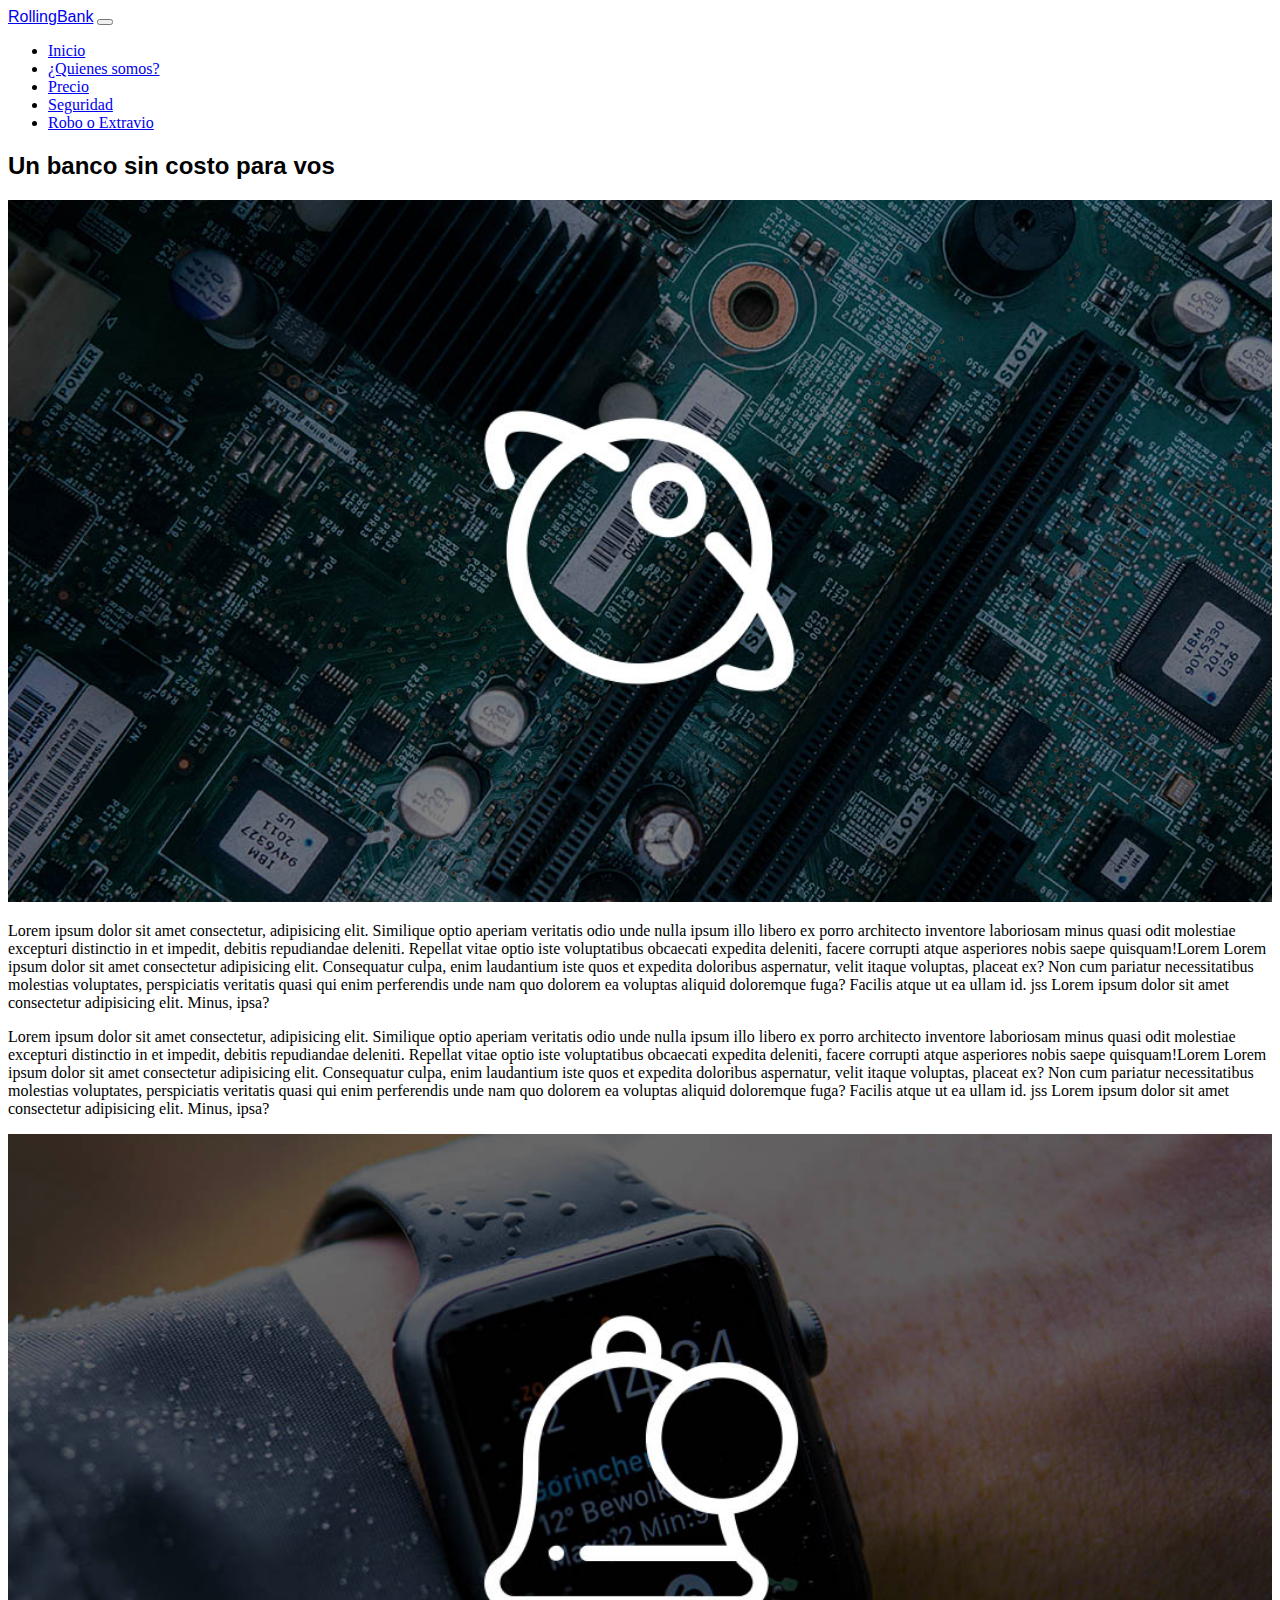
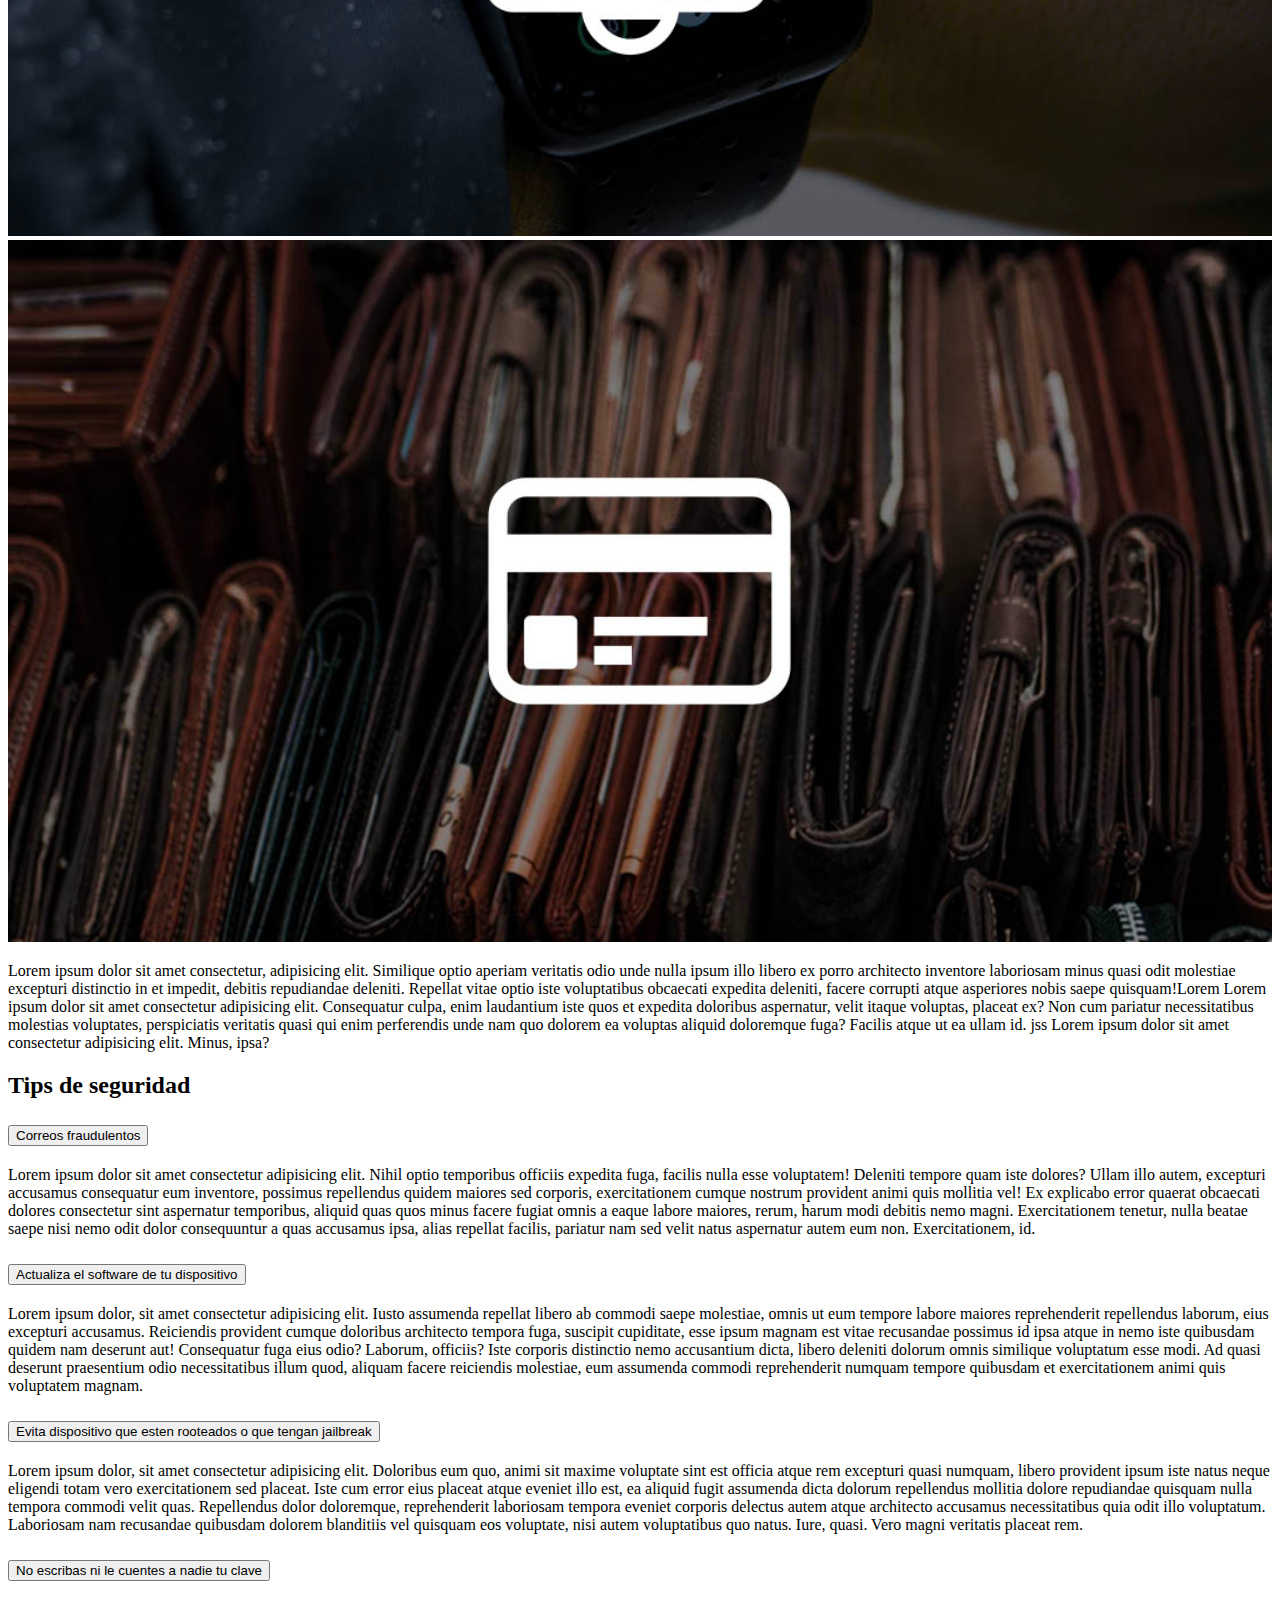
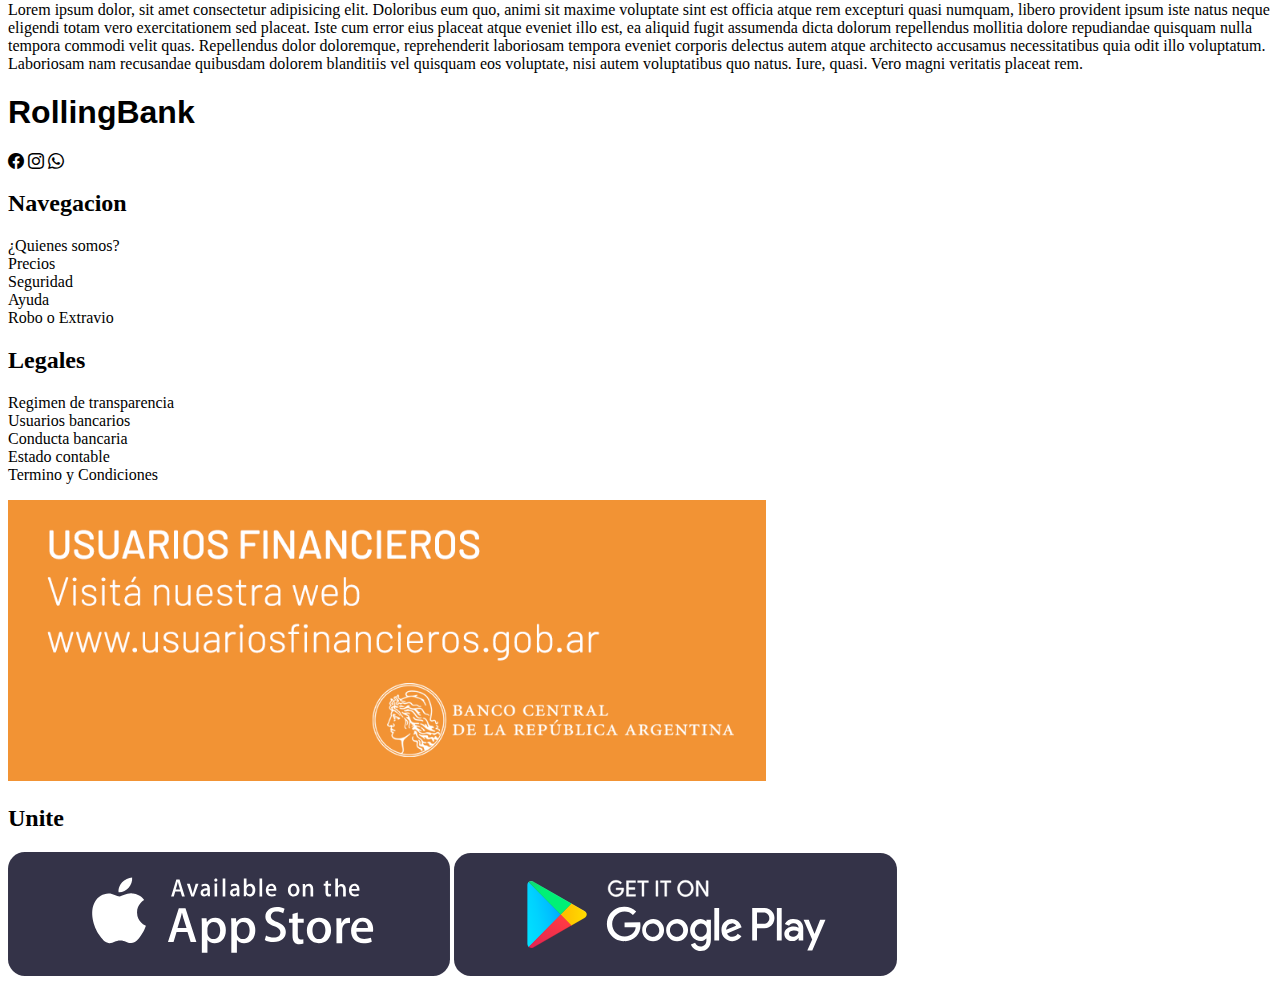
<file: pages/seguridad.html>
<!DOCTYPE html>
<html lang="en">
  <head>
    <meta charset="UTF-8" />
    <meta http-equiv="X-UA-Compatible" content="IE=edge" />
    <meta name="viewport" content="width=device-width, initial-scale=1.0" />
    <meta name="author" content="Yessica juarezz" />
    <meta name="descripcion" content="Pagina del banco" />
    <!-- CSS only -->
    <link
      href="https://cdn.jsdelivr.net/npm/bootstrap@5.2.0-beta1/dist/css/bootstrap.min.css"
      rel="stylesheet"
      integrity="sha384-0evHe/X+R7YkIZDRvuzKMRqM+OrBnVFBL6DOitfPri4tjfHxaWutUpFmBp4vmVor"
      crossorigin="anonymous"
    />
    <link
      rel="stylesheet"
      href="https://cdn.jsdelivr.net/npm/bootstrap-icons@1.8.3/font/bootstrap-icons.css"
    />
    <link rel="stylesheet" href="../css/syle.css" />
    <title>Robo y Extravio</title>
  </head>
  <body>
    <nav class="navbar navbar-expand-lg bg-light container">
      <div class="container-fluid">
        <a class="navbar-brand tipo" href="index.html">RollingBank</a>
        <button
          class="navbar-toggler"
          type="button"
          data-bs-toggle="collapse"
          data-bs-target="#navbarSupportedContent"
          aria-controls="navbarSupportedContent"
          aria-expanded="false"
          aria-label="Toggle navigation"
        >
          <span class="navbar-toggler-icon"></span>
        </button>
        <div class="collapse navbar-collapse" id="navbarSupportedContent">
          <ul class="navbar-nav ms-auto mb-2 mb-lg-0">
            <li class="nav-item">
              <a class="nav-link" aria-current="page" href="../index.html"
                >Inicio</a
              >
            </li>
            <li class="nav-item">
              <a class="nav-link" href="QuienesSomos.html">¿Quienes somos?</a>
            </li>
            <li class="nav-item">
              <a class="nav-link" href="Precio.html">Precio</a>
            </li>
            <li class="nav-item">
              <a class="nav-link active" href="seguridad.html">Seguridad</a>
            </li>
            <li class="nav-item">
              <a class="nav-link" href="robo.html">Robo o Extravio</a>
            </li>
          </ul>
        </div>
      </div>
    </nav>
    <header>
      <section class="bg-primary p-4 text-center">
        <h2 class="tipo text-light">Un banco sin costo para vos</h2>
      </section>
      <section class="container">
        <aside class="row my-5">
          <div class="col-sm-12 col-md-6">
            <img
              src="../img/img/seguridad/galaxy.jpg"
              alt="placa con un dibujo de galaxy"
              width="100%"
            />
          </div>
          <div class="col-sm-12 col-md-6">
            <p>
              Lorem ipsum dolor sit amet consectetur, adipisicing elit.
              Similique optio aperiam veritatis odio unde nulla ipsum illo
              libero ex porro architecto inventore laboriosam minus quasi odit
              molestiae excepturi distinctio in et impedit, debitis repudiandae
              deleniti. Repellat vitae optio iste voluptatibus obcaecati
              expedita deleniti, facere corrupti atque asperiores nobis saepe
              quisquam!Lorem Lorem ipsum dolor sit amet consectetur adipisicing
              elit. Consequatur culpa, enim laudantium iste quos et expedita
              doloribus aspernatur, velit itaque voluptas, placeat ex? Non cum
              pariatur necessitatibus molestias voluptates, perspiciatis
              veritatis quasi qui enim perferendis unde nam quo dolorem ea
              voluptas aliquid doloremque fuga? Facilis atque ut ea ullam id.
              jss Lorem ipsum dolor sit amet consectetur adipisicing elit.
              Minus, ipsa?
            </p>
          </div>
        </aside>
        <aside class="row my-5">
          <div class="col-sm-12 col-md-6">
            <p>
              Lorem ipsum dolor sit amet consectetur, adipisicing elit.
              Similique optio aperiam veritatis odio unde nulla ipsum illo
              libero ex porro architecto inventore laboriosam minus quasi odit
              molestiae excepturi distinctio in et impedit, debitis repudiandae
              deleniti. Repellat vitae optio iste voluptatibus obcaecati
              expedita deleniti, facere corrupti atque asperiores nobis saepe
              quisquam!Lorem Lorem ipsum dolor sit amet consectetur adipisicing
              elit. Consequatur culpa, enim laudantium iste quos et expedita
              doloribus aspernatur, velit itaque voluptas, placeat ex? Non cum
              pariatur necessitatibus molestias voluptates, perspiciatis
              veritatis quasi qui enim perferendis unde nam quo dolorem ea
              voluptas aliquid doloremque fuga? Facilis atque ut ea ullam id.
              jss Lorem ipsum dolor sit amet consectetur adipisicing elit.
              Minus, ipsa?
            </p>
          </div>
          <div class="col-sm-12 col-md-6">
            <img
              src="../img/img/seguridad/notification.jpg"
              alt="placa con un dibujo de galaxy"
              width="100%"
            />
          </div>
        </aside>
        <aside class="row my-5">
          <div class="col-sm-12 col-md-6">
            <img
              src="../img/img/seguridad/vault.jpg"
              alt="billetera"
              width="100%"
            />
          </div>
          <div class="col-sm-12 col-md-6">
            <p>
              Lorem ipsum dolor sit amet consectetur, adipisicing elit.
              Similique optio aperiam veritatis odio unde nulla ipsum illo
              libero ex porro architecto inventore laboriosam minus quasi odit
              molestiae excepturi distinctio in et impedit, debitis repudiandae
              deleniti. Repellat vitae optio iste voluptatibus obcaecati
              expedita deleniti, facere corrupti atque asperiores nobis saepe
              quisquam!Lorem Lorem ipsum dolor sit amet consectetur adipisicing
              elit. Consequatur culpa, enim laudantium iste quos et expedita
              doloribus aspernatur, velit itaque voluptas, placeat ex? Non cum
              pariatur necessitatibus molestias voluptates, perspiciatis
              veritatis quasi qui enim perferendis unde nam quo dolorem ea
              voluptas aliquid doloremque fuga? Facilis atque ut ea ullam id.
              jss Lorem ipsum dolor sit amet consectetur adipisicing elit.
              Minus, ipsa?
            </p>
          </div>
        </aside>
        <section>
          <h2>Tips de seguridad</h2>
          <div class="accordion my-5" id="accordionExample">
            <div class="accordion-item">
              <h2 class="accordion-header" id="headingOne">
                <button
                  class="accordion-button"
                  type="button"
                  data-bs-toggle="collapse"
                  data-bs-target="#collapseOne"
                  aria-expanded="true"
                  aria-controls="collapseOne"
                >
                  Correos fraudulentos
                </button>
              </h2>
              <div
                id="collapseOne"
                class="accordion-collapse collapse show"
                aria-labelledby="headingOne"
                data-bs-parent="#accordionExample"
              >
                <div class="accordion-body">
                  Lorem ipsum dolor sit amet consectetur adipisicing elit. Nihil
                  optio temporibus officiis expedita fuga, facilis nulla esse
                  voluptatem! Deleniti tempore quam iste dolores? Ullam illo
                  autem, excepturi accusamus consequatur eum inventore, possimus
                  repellendus quidem maiores sed corporis, exercitationem cumque
                  nostrum provident animi quis mollitia vel! Ex explicabo error
                  quaerat obcaecati dolores consectetur sint aspernatur
                  temporibus, aliquid quas quos minus facere fugiat omnis a
                  eaque labore maiores, rerum, harum modi debitis nemo magni.
                  Exercitationem tenetur, nulla beatae saepe nisi nemo odit
                  dolor consequuntur a quas accusamus ipsa, alias repellat
                  facilis, pariatur nam sed velit natus aspernatur autem eum
                  non. Exercitationem, id.
                </div>
              </div>
            </div>
            <div class="accordion-item">
              <h2 class="accordion-header" id="headingTwo">
                <button
                  class="accordion-button collapsed"
                  type="button"
                  data-bs-toggle="collapse"
                  data-bs-target="#collapseTwo"
                  aria-expanded="false"
                  aria-controls="collapseTwo"
                >
                  Actualiza el software de tu dispositivo
                </button>
              </h2>
              <div
                id="collapseTwo"
                class="accordion-collapse collapse"
                aria-labelledby="headingTwo"
                data-bs-parent="#accordionExample"
              >
                <div class="accordion-body">
                  Lorem ipsum dolor, sit amet consectetur adipisicing elit.
                  Iusto assumenda repellat libero ab commodi saepe molestiae,
                  omnis ut eum tempore labore maiores reprehenderit repellendus
                  laborum, eius excepturi accusamus. Reiciendis provident cumque
                  doloribus architecto tempora fuga, suscipit cupiditate, esse
                  ipsum magnam est vitae recusandae possimus id ipsa atque in
                  nemo iste quibusdam quidem nam deserunt aut! Consequatur fuga
                  eius odio? Laborum, officiis? Iste corporis distinctio nemo
                  accusantium dicta, libero deleniti dolorum omnis similique
                  voluptatum esse modi. Ad quasi deserunt praesentium odio
                  necessitatibus illum quod, aliquam facere reiciendis
                  molestiae, eum assumenda commodi reprehenderit numquam tempore
                  quibusdam et exercitationem animi quis voluptatem magnam.
                </div>
              </div>
            </div>
            <div class="accordion-item">
              <h2 class="accordion-header" id="headingThree">
                <button
                  class="accordion-button collapsed"
                  type="button"
                  data-bs-toggle="collapse"
                  data-bs-target="#collapseThree"
                  aria-expanded="false"
                  aria-controls="collapseThree"
                >
                  Evita dispositivo que esten rooteados o que tengan jailbreak
                </button>
              </h2>
              <div
                id="collapseThree"
                class="accordion-collapse collapse"
                aria-labelledby="headingThree"
                data-bs-parent="#accordionExample"
              >
                <div class="accordion-body">
                  Lorem ipsum dolor, sit amet consectetur adipisicing elit.
                  Doloribus eum quo, animi sit maxime voluptate sint est officia
                  atque rem excepturi quasi numquam, libero provident ipsum iste
                  natus neque eligendi totam vero exercitationem sed placeat.
                  Iste cum error eius placeat atque eveniet illo est, ea aliquid
                  fugit assumenda dicta dolorum repellendus mollitia dolore
                  repudiandae quisquam nulla tempora commodi velit quas.
                  Repellendus dolor doloremque, reprehenderit laboriosam tempora
                  eveniet corporis delectus autem atque architecto accusamus
                  necessitatibus quia odit illo voluptatum. Laboriosam nam
                  recusandae quibusdam dolorem blanditiis vel quisquam eos
                  voluptate, nisi autem voluptatibus quo natus. Iure, quasi.
                  Vero magni veritatis placeat rem.
                </div>
              </div>
            </div>
            <div class="accordion-item">
                <h2 class="accordion-header" id="headingThree">
                  <button
                    class="accordion-button collapsed"
                    type="button"
                    data-bs-toggle="collapse"
                    data-bs-target="#collapseThree"
                    aria-expanded="false"
                    aria-controls="collapseThree"
                  >
                    No escribas ni le cuentes a nadie tu clave
                  </button>
                </h2>
                <div
                  id="collapseThree"
                  class="accordion-collapse collapse"
                  aria-labelledby="headingThree"
                  data-bs-parent="#accordionExample"
                >
                  <div class="accordion-body">
                    Lorem ipsum dolor, sit amet consectetur adipisicing elit.
                    Doloribus eum quo, animi sit maxime voluptate sint est officia
                    atque rem excepturi quasi numquam, libero provident ipsum iste
                    natus neque eligendi totam vero exercitationem sed placeat.
                    Iste cum error eius placeat atque eveniet illo est, ea aliquid
                    fugit assumenda dicta dolorum repellendus mollitia dolore
                    repudiandae quisquam nulla tempora commodi velit quas.
                    Repellendus dolor doloremque, reprehenderit laboriosam tempora
                    eveniet corporis delectus autem atque architecto accusamus
                    necessitatibus quia odit illo voluptatum. Laboriosam nam
                    recusandae quibusdam dolorem blanditiis vel quisquam eos
                    voluptate, nisi autem voluptatibus quo natus. Iure, quasi.
                    Vero magni veritatis placeat rem.
                  </div>
                </div>
              </div>
          </div>
        </section>
      </section>
    </header>
    <footer>
      <section class="bg-dark text-secondary">
        <section class="container">
          <aside class="row">
            <div>
              <h1 class="tipo">RollingBank</h1>
              <i class="bi bi-facebook"></i>
              <i class="bi bi-instagram"></i>
              <i class="bi bi-whatsapp"></i>
            </div>
            <div class="col-sm-12 col-md-6 col-lg-3">
              <h2>Navegacion</h2>
              <p>
                ¿Quienes somos? <br />
                Precios <br />
                Seguridad <br />
                Ayuda <br />
                Robo o Extravio
              </p>
            </div>
            <div class="col-sm-12 col-md-6 col-lg-3">
              <h2>Legales</h2>
              <p>
                Regimen de transparencia <br />
                Usuarios bancarios <br />Conducta bancaria <br />Estado contable
                <br />Termino y Condiciones
              </p>
            </div>
            <div class="col-sm-12 col-md-6 col-lg-3">
              <img
                src="../img/img/usuariosfinancieros.png"
                alt="una tarjeta de usuario financieros"
                width="60%"
              />
            </div>
            <div class="col-sm-12 col-md-6 col-lg-3">
              <h2>Unite</h2>
              <img
                src="../img/img/badge-apple-store.svg"
                alt="aplicaciones para celular"
                width="35%"
              />
              <img
                src="../img/img/google-play-badge-bb.svg"
                alt="Aplicaion para celular"
                width="35%"
              />
            </div>
          </aside>
        </section>
      </section>
    </footer>
    <script
      src="https://cdn.jsdelivr.net/npm/bootstrap@5.2.0-beta1/dist/js/bootstrap.bundle.min.js"
      integrity="sha384-pprn3073KE6tl6bjs2QrFaJGz5/SUsLqktiwsUTF55Jfv3qYSDhgCecCxMW52nD2"
      crossorigin="anonymous"
    ></script>
  </body>
</html>
</file>
<file: css/syle.css>
.sombra{
    box-shadow: 2px 2px 8px;
}

.img{

    height: 500px;
    object-fit: cover;
}
.tipo{
    font-family: 'Black Han Sans', sans-serif;
}
@import url('https://fonts.googleapis.com/css2?family=Black+Han+Sans&display=swap')
</file>
